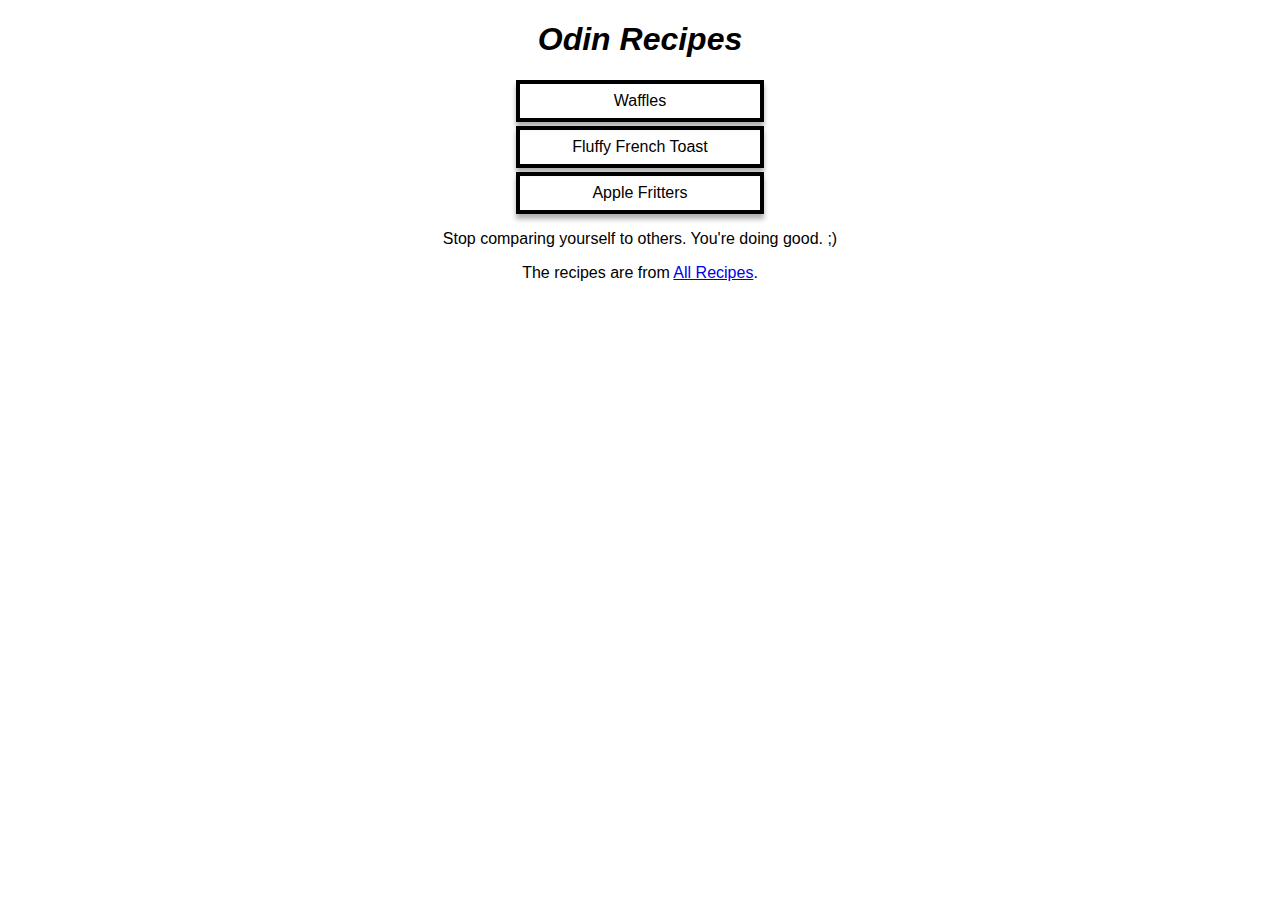
<file: index.html>
<!DOCTYPE html>
<html lang="en">
<head>
    <meta charset="UTF-8">
    <meta http-equiv="X-UA-Compatible" content="IE=edge">
    <meta name="viewport" content="width=device-width, initial-scale=1.0">
    <link rel="stylesheet" href="style.css">
    <title>Document</title>
</head>
<body>
    <h1 class="menu-title">Odin Recipes</h1>

    <ul class="menu-selection">
        <li><a href="recipes/waffles.html">Waffles</a></li>
        <li><a href="recipes/french-toast.html">Fluffy French Toast</a></li>
        <li><a href="recipes/apple-fritters.html">Apple Fritters</a></li>
    </ul>

    <p style="text-align:center">Stop comparing yourself to others. You're doing good. ;)</p>
    <p style="text-align:center">The recipes are from <a href="https://www.allrecipes.com/">All Recipes</a>.</p>
</body>
</html>
</file>
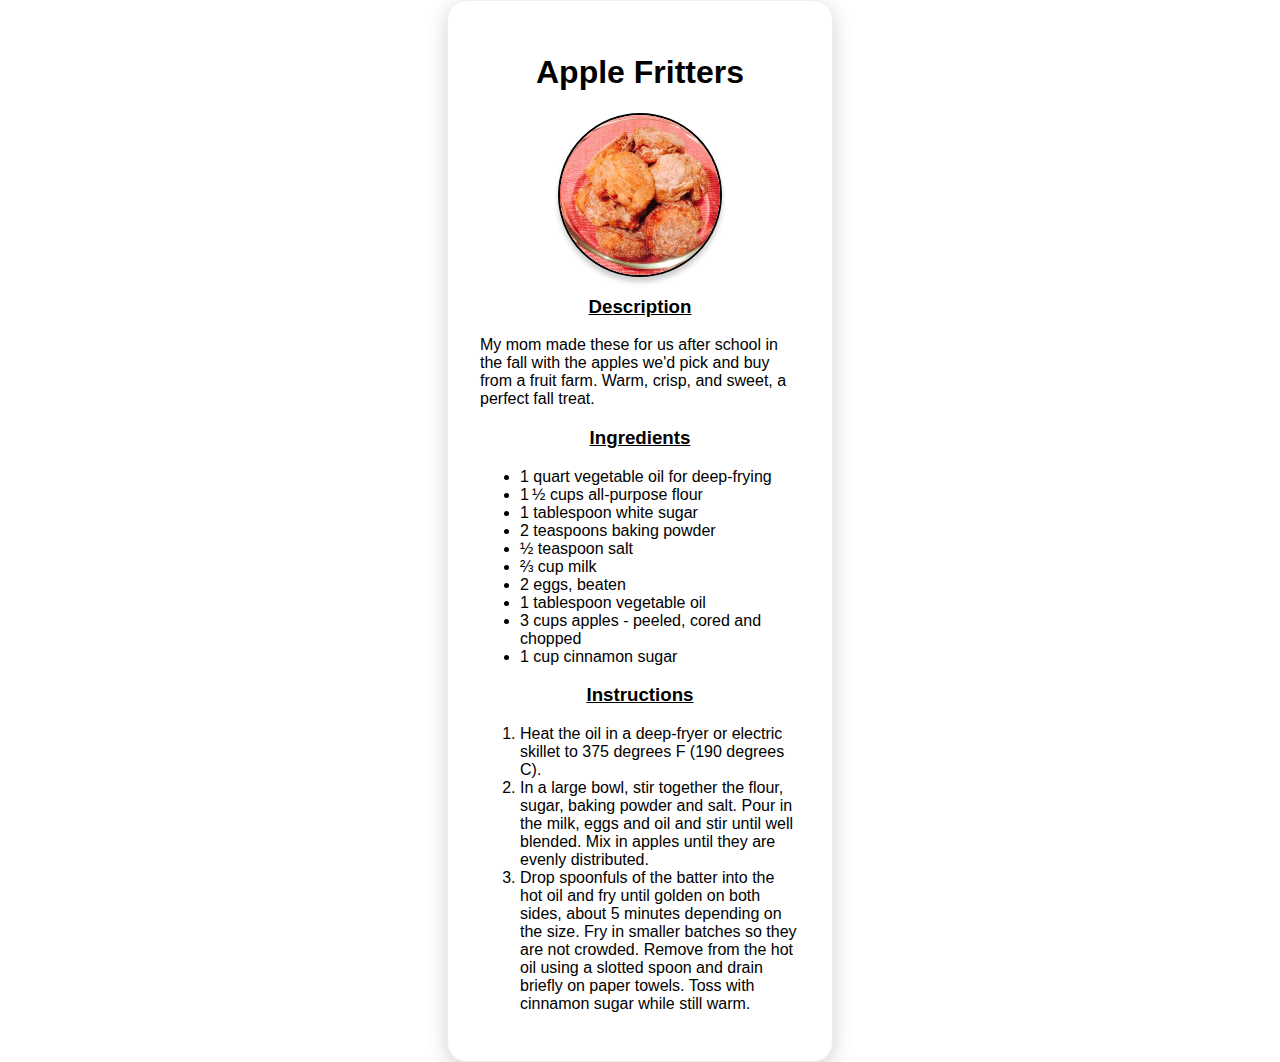
<file: recipes/apple-fritters.html>
<!DOCTYPE html>
<html lang="en">
<head>
    <meta charset="UTF-8">
    <meta http-equiv="X-UA-Compatible" content="IE=edge">
    <meta name="viewport" content="width=device-width, initial-scale=1.0">
    <link rel="stylesheet" href="../style.css">
    <title>Apple Fritters Recipe</title>
</head>
<body class="recipe">
    <h1>Apple Fritters</h1>

    <img src="../img/apple-fritters.webp" alt="Waffle Fritters">
    <h3 class="title">Description</h3>
    <p>My mom made these for us after school in the fall with the apples we'd pick and buy from a fruit farm. Warm, crisp, and sweet, a perfect fall treat.</p>

    <h3 class="title">Ingredients</h3>
    <ul>
        <li>1 quart vegetable oil for deep-frying</li>
        <li>1 ½ cups all-purpose flour</li>
        <li>1 tablespoon white sugar</li>
        <li>2 teaspoons baking powder</li>
        <li>½ teaspoon salt</li>
        <li>⅔ cup milk</li>
        <li>2 eggs, beaten</li>
        <li>1 tablespoon vegetable oil</li>
        <li>3 cups apples - peeled, cored and chopped</li>
        <li>1 cup cinnamon sugar</li>
    </ul>

    <h3 class="title">Instructions</h3>
    <ol>
        <li>Heat the oil in a deep-fryer or electric skillet to 375 degrees F (190 degrees C).</li>
        <li>In a large bowl, stir together the flour, sugar, baking powder and salt. Pour in the milk, eggs and oil and stir until well blended. Mix in apples until they are evenly distributed.</li>
        <li>Drop spoonfuls of the batter into the hot oil and fry until golden on both sides, about 5 minutes depending on the size. Fry in smaller batches so they are not crowded. Remove from the hot oil using a slotted spoon and drain briefly on paper towels. Toss with cinnamon sugar while still warm.</li>
    <ol>
</body>
</html>
</file>
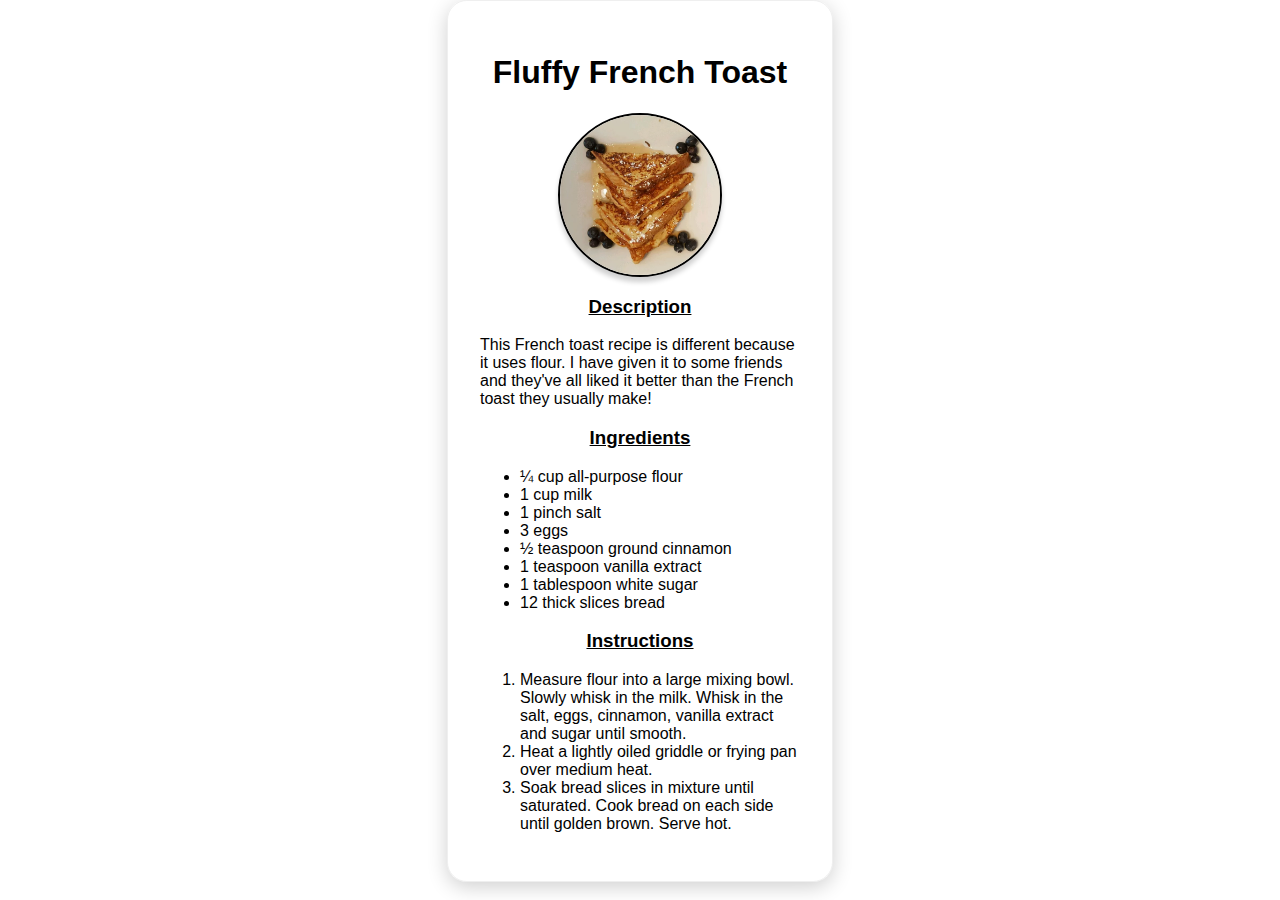
<file: recipes/french-toast.html>
<!DOCTYPE html>
<html lang="en">
<head>
    <meta charset="UTF-8">
    <meta http-equiv="X-UA-Compatible" content="IE=edge">
    <meta name="viewport" content="width=device-width, initial-scale=1.0">
    <link rel="stylesheet" href="../style.css">
    <title>Fluffy French Toast Recipe</title>
</head>
<body class="recipe">
    <h1>Fluffy French Toast</h1>

    <img src="../img/french-toast.webp" alt="French Toast">
    <h3 class="title">Description</h3>
    <p>This French toast recipe is different because it uses flour. I have given it to some friends and they've all liked it better than the French toast they usually make!</p>

    <h3 class="title">Ingredients</h3>
    <ul>
        <li>¼ cup all-purpose flour</li>
        <li>1 cup milk</li>
        <li>1 pinch salt</li>
        <li>3 eggs</li>
        <li>½ teaspoon ground cinnamon</li>
        <li>1 teaspoon vanilla extract</li>
        <li>1 tablespoon white sugar</li>
        <li>12 thick slices bread</li>
    </ul>

    <h3 class="title">Instructions</h3>
    <ol>
        <li>Measure flour into a large mixing bowl. Slowly whisk in the milk. Whisk in the salt, eggs, cinnamon, vanilla extract and sugar until smooth.</li>
        <li>Heat a lightly oiled griddle or frying pan over medium heat.</li>
        <li>Soak bread slices in mixture until saturated. Cook bread on each side until golden brown. Serve hot.</li>
    <ol>
</body>
</html>
</file>
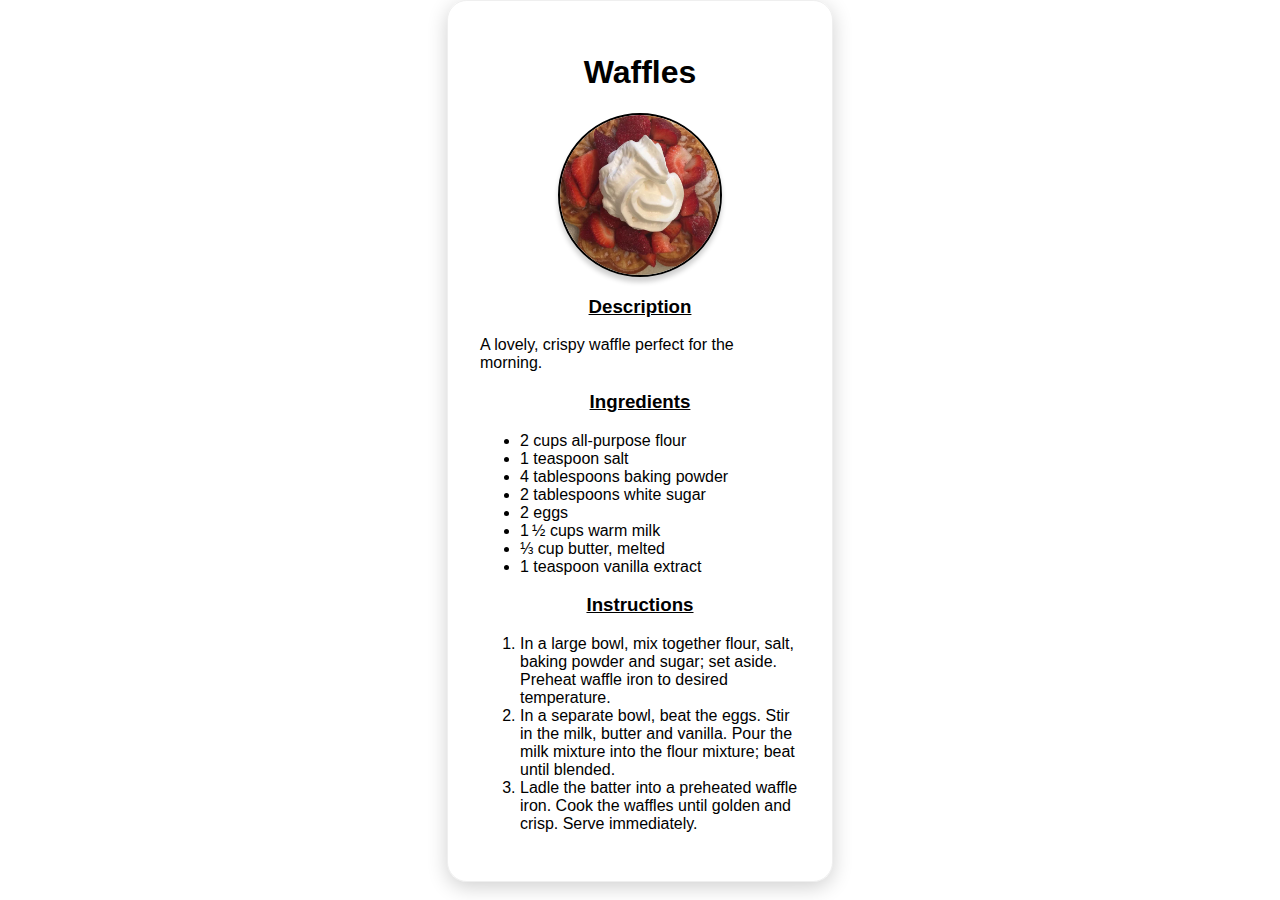
<file: recipes/waffles.html>
<!DOCTYPE html>
<html lang="en">
<head>
    <meta charset="UTF-8">
    <meta http-equiv="X-UA-Compatible" content="IE=edge">
    <meta name="viewport" content="width=device-width, initial-scale=1.0">
    <link rel="stylesheet" href="../style.css">
    <title>Waffle Recipe</title>
</head>
<body class="recipe">
    <h1>Waffles</h1>

    <img src="../img/waffles.webp" alt="Picture of waffles with cream and strawberries">
    <h3 class="title">Description</h3>
    <p>A lovely, crispy waffle perfect for the morning.</p>

    <h3 class="title">Ingredients</h3>
    <ul>
        <li>2 cups all-purpose flour</li>
        <li>1 teaspoon salt</li>
        <li>4 tablespoons baking powder</li>
        <li>2 tablespoons white sugar</li>
        <li>2 eggs</li>
        <li>1 ½ cups warm milk</li>
        <li>⅓ cup butter, melted</li>
        <li>1 teaspoon vanilla extract</li>
    </ul>

    <h3 class="title">Instructions</h3>
    <ol>
        <li>In a large bowl, mix together flour, salt, baking powder and sugar; set aside. Preheat waffle iron to desired temperature.</li>
        <li>In a separate bowl, beat the eggs. Stir in the milk, butter and vanilla. Pour the milk mixture into the flour mixture; beat until blended.</li>
        <li>Ladle the batter into a preheated waffle iron. Cook the waffles until golden and crisp. Serve immediately.</li>
    <ol>
</body>
</html>
</file>
<file: style.css>
* {
    font-family: "Helvetica Neue", "Arial", sans-serif;
}

body {
    margin: 0;
    padding: 0;
}

/*Style for landing page*/

.menu-title {
    font-weight: bold;
    font-style: italic;
    text-align: center;
}

.menu-selection {
    display: block;
    margin: 0 auto;
    padding: 0;
    width: 20%;

    text-align: center;
    list-style: none;
}

.menu-selection a {
    display: block;
    margin: 0.25rem;
    padding: 0.5rem;

    border: solid 4px currentColor;
    box-shadow: 0 5px 5px #00000050;

    transition: background-color 300ms, color 300ms;
}

.menu-selection a:hover {
    background: black;
    color: white;
}

.menu-selection a {
    text-decoration: none;
    color: black;
}

/*Style for all recipes*/

.recipe {
    width: 20%;
    min-width: 20rem;
    margin: 0 auto;

    padding: 2rem;

    border: solid 1px #00000010;
    border-radius: 20px;

    box-shadow: 0 5px 20px #00000030;
}

.recipe .title {
    text-align: center;
    text-decoration: underline;
}

.recipe h1 {
    text-align: center;
}

.recipe h1 {
    text-align: center;
}

.recipe img {
    display: block;
    width: 10rem;
    margin: 0 auto;

    border: solid 2px #000000;
    border-radius: 100px;

    box-shadow: 0 5px 5px #00000030;
}
</file>
